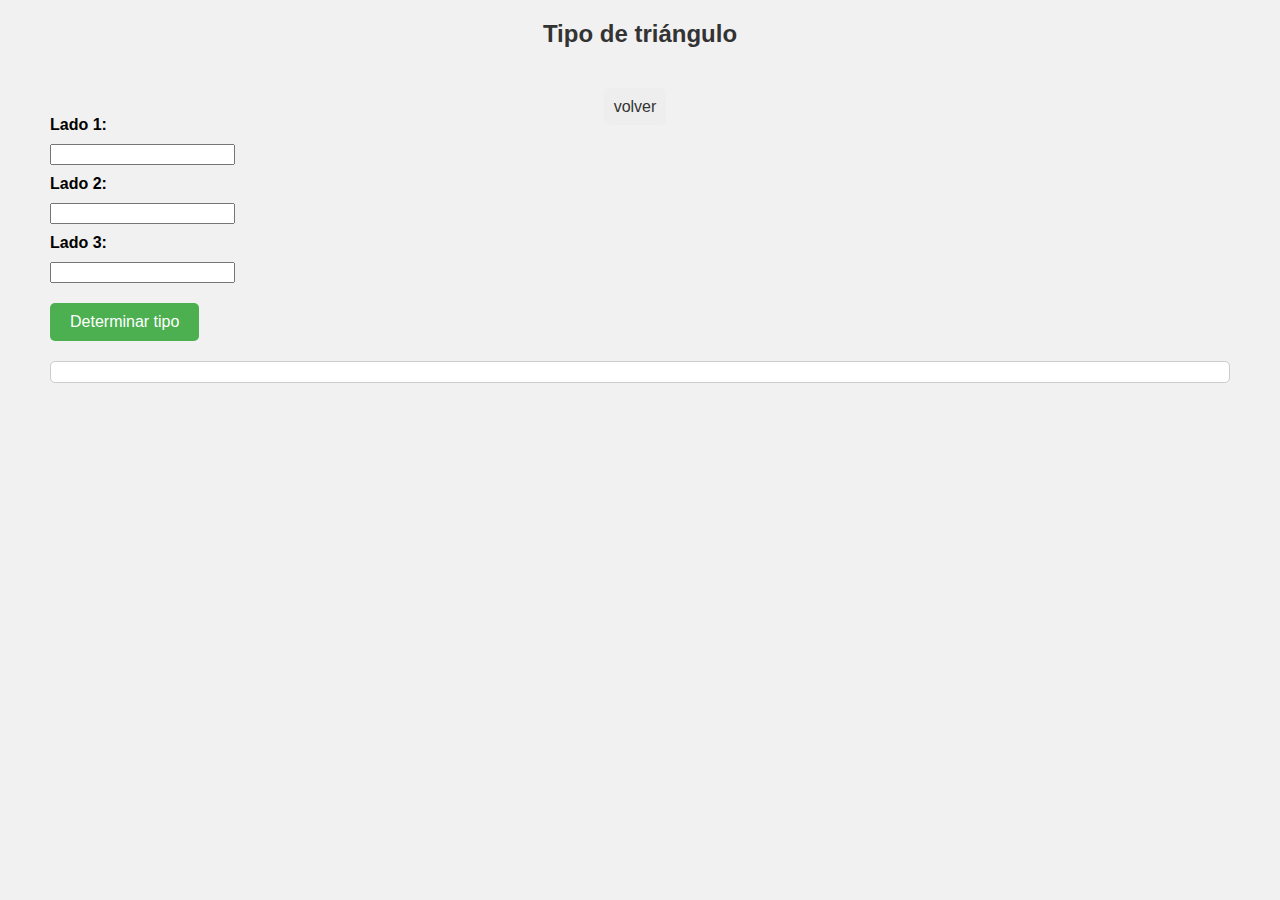
<file: reto4.html>
<!DOCTYPE html>
<html>
<head>
    <script src="js/reto4.js"></script>
    <link rel="stylesheet" href="css/styles.css">
    <link rel="stylesheet" href="css/cdf.css">
    <title>Reto 3</title>
</head>
<body>
    <h1>Tipo de triángulo</h1>
    <div class="container">
    <nav>
        <ul>
            <li><a href="index.html">volver</a></li>
            
        </ul>
    </nav>

    <div class="input-container">
        <label for="lado1">Lado 1:</label>
        <input type="number" id="lado1">
    </div>

    <div class="input-container">
        <label for="lado2">Lado 2:</label>
        <input type="number" id="lado2">
    </div>

    <div class="input-container">
        <label for="lado3">Lado 3:</label>
        <input type="number" id="lado3">
    </div>

    <button class="custom-button" onclick="determinarTipoTriangulo()">Determinar tipo</button>

    <div class="result" id="tipoTriangulo"></div>
</div>
</body>
</html>
</file>
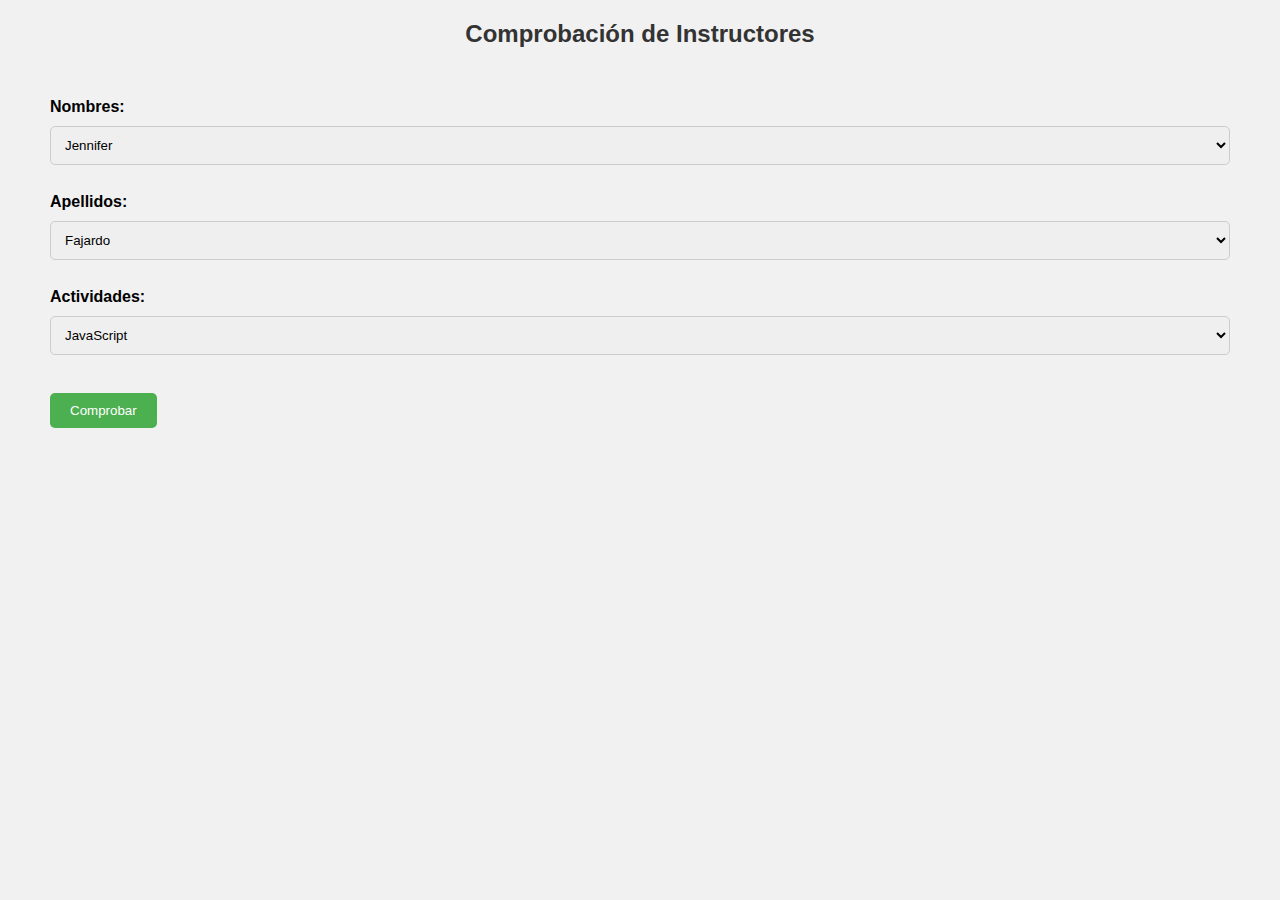
<file: reto5.html>
<!DOCTYPE html>
<html>
<head>
    <meta charset="UTF-8">
  <title>Comprobación de Instructores</title>
</head>
<body>
  <h1>Comprobación de Instructores</h1>
  <div class="container">
  <label for="nombres">Nombres:</label>
  <select id="nombres">
    <option value="Jennifer">Jennifer</option>
    <option value="Margarita">Margarita</option>
    <option value="Erik">Erik</option>
    <option value="Cristian">Cristian</option>
    <option value="Sandra">Sandra</option>
    <option value="Julio">Julio</option>
    <option value="Manuel">Manuel</option>
  </select>

  <br><br>

  <label for="apellidos">Apellidos:</label>
  <select id="apellidos">
    <option value="Fajardo">Fajardo</option>
    <option value="Guzman">Guzman</option>
    <option value="Granados">Granados</option>
    <option value="Buitrago">Buitrago</option>
    <option value="Rueda">Rueda</option>
    <option value="Buitrago">Buitrago</option>
    <option value="Garavito">Garavito</option>
  </select>

  <br><br>

  <label for="actividades">Actividades:</label>
  <select id="actividades">
    <option value="JavaScript">JavaScript</option>
    <option value="Prototipado">Prototipado</option>
    <option value="Java Avanzado">Java Avanzado</option>
    <option value="Diseño de Proyecto">Diseño de Proyecto</option>
    <option value="SQL">SQL</option>
    <option value="Derechos del Trabajo">Derechos del Trabajo</option>
    <option value="Python">Python</option>
  </select>

  <br><br>

  <button onclick="comprobarRespuesta()">Comprobar</button>
</div>
  <script src="js/reto5.js"></script>
  <link rel="stylesheet" href="css/styles.css">
</body>
</html>
</file>
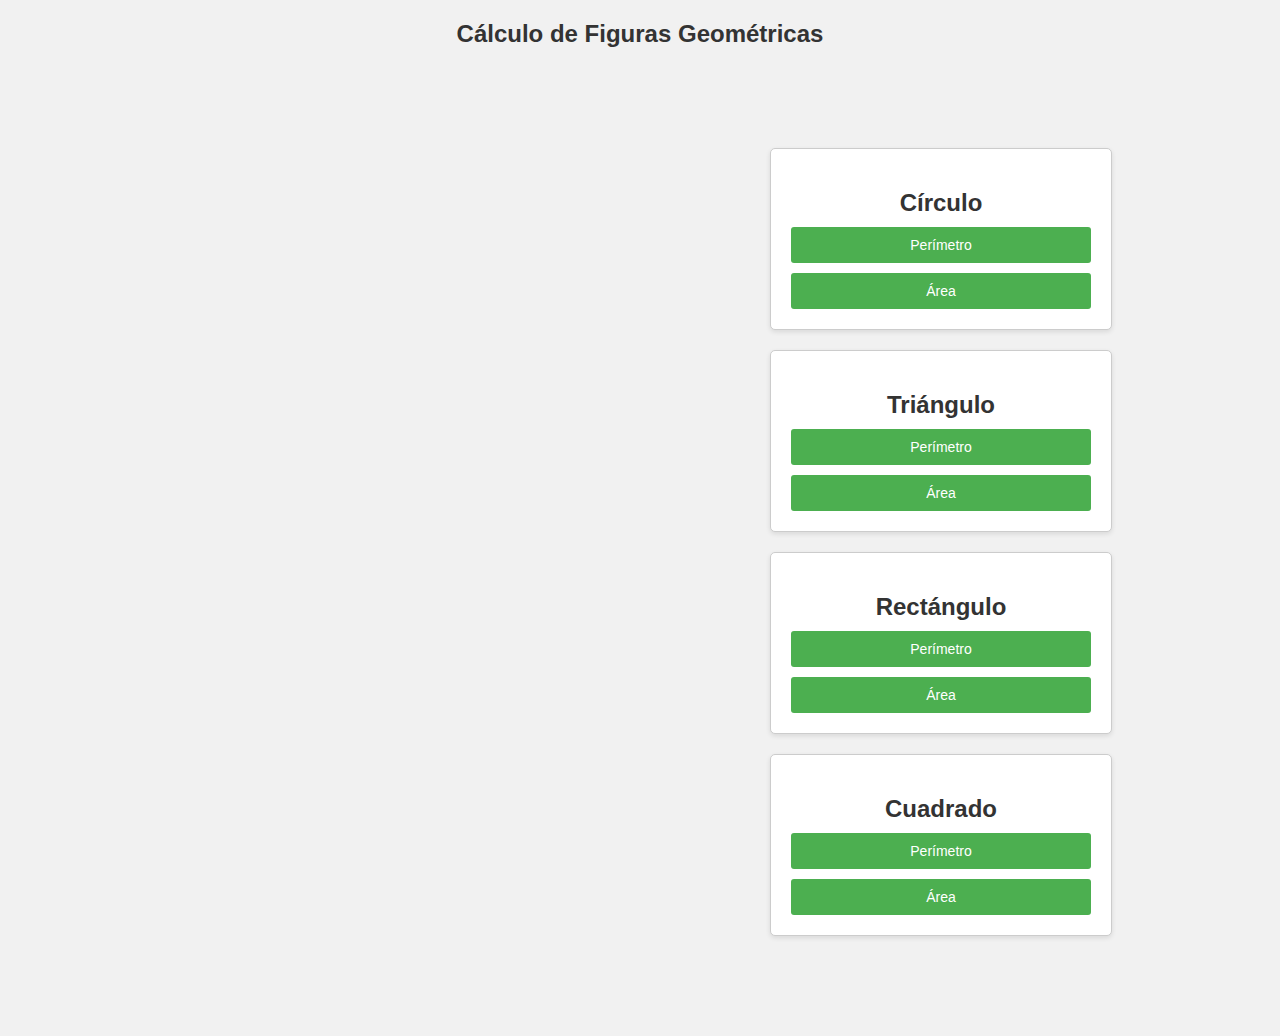
<file: reto6.html>
<!DOCTYPE html>
<html>
<head>
  <title>Cálculo de Figuras Geométricas</title>
  <style>
    .card {
      width: 300px;
      padding: 20px;
      margin: 20px;
      border: 1px solid #ccc;
      border-radius: 5px;
    }
    .card button {
      margin-top: 10px;
    }
    .modal {
      display: none;
      position: fixed;
      z-index: 1;
      left: 0;
      top: 0;
      width: 100%;
      height: 100%;
      overflow: auto;
      background-color: rgba(0, 0, 0, 0.5);
    }
    .modal-content {
      background-color: #fefefe;
      margin: 15% auto;
      padding: 20px;
      border: 1px solid #888;
      width: 80%;
      max-width: 400px;
      border-radius: 5px;
    }
    .modal-title {
      font-size: 24px;
      font-weight: bold;
      margin-bottom: 10px;
    }
    .modal-input {
      margin-bottom: 10px;
    }
    .modal-button {
      margin-top: 10px;
    }
  </style>
</head>
<body>
  <h1>Cálculo de Figuras Geométricas</h1>
<div class="container6">
  <div class="card">
    <h2>Círculo</h2>
    <button onclick="abrirModal('circulo')">Perímetro</button>
    <button onclick="abrirModal('circulo')">Área</button>
  </div>

  <div class="card">
    <h2>Triángulo</h2>
    <button onclick="abrirModal('triangulo')">Perímetro</button>
    <button onclick="abrirModal('triangulo')">Área</button>
  </div>

  <div class="card">
    <h2>Rectángulo</h2>
    <button onclick="abrirModal('rectangulo')">Perímetro</button>
    <button onclick="abrirModal('rectangulo')">Área</button>
  </div>

  <div class="card">
    <h2>Cuadrado</h2>
    <button onclick="abrirModal('cuadrado')">Perímetro</button>
    <button onclick="abrirModal('cuadrado')">Área</button>
  </div>

  <!-- Ventana Modal -->
  <div id="myModal" class="modal">
    <div class="modal-content">
      <span class="modal-title" id="modal-title"></span>
      <input type="number" class="modal-input" id="base" placeholder="Base">
      <input type="number" class="modal-input" id="altura" placeholder="Altura">
      <input type="number" class="modal-input" id="radio" placeholder="Radio">
      <input type="number" class="modal-input" id="lado" placeholder="Lado">
      <button onclick="cerrarModal()" class="modal-button">Cerrar</button>
      <button id="calcular-btn" class="modal-button">Calcular</button>
      <div id="resultado"></div>
    </div>
  </div>
</div>
  <script src="js/reto6.js"></script>
  <link rel="stylesheet" href="css/styles.css">
</body>
</html>
</file>
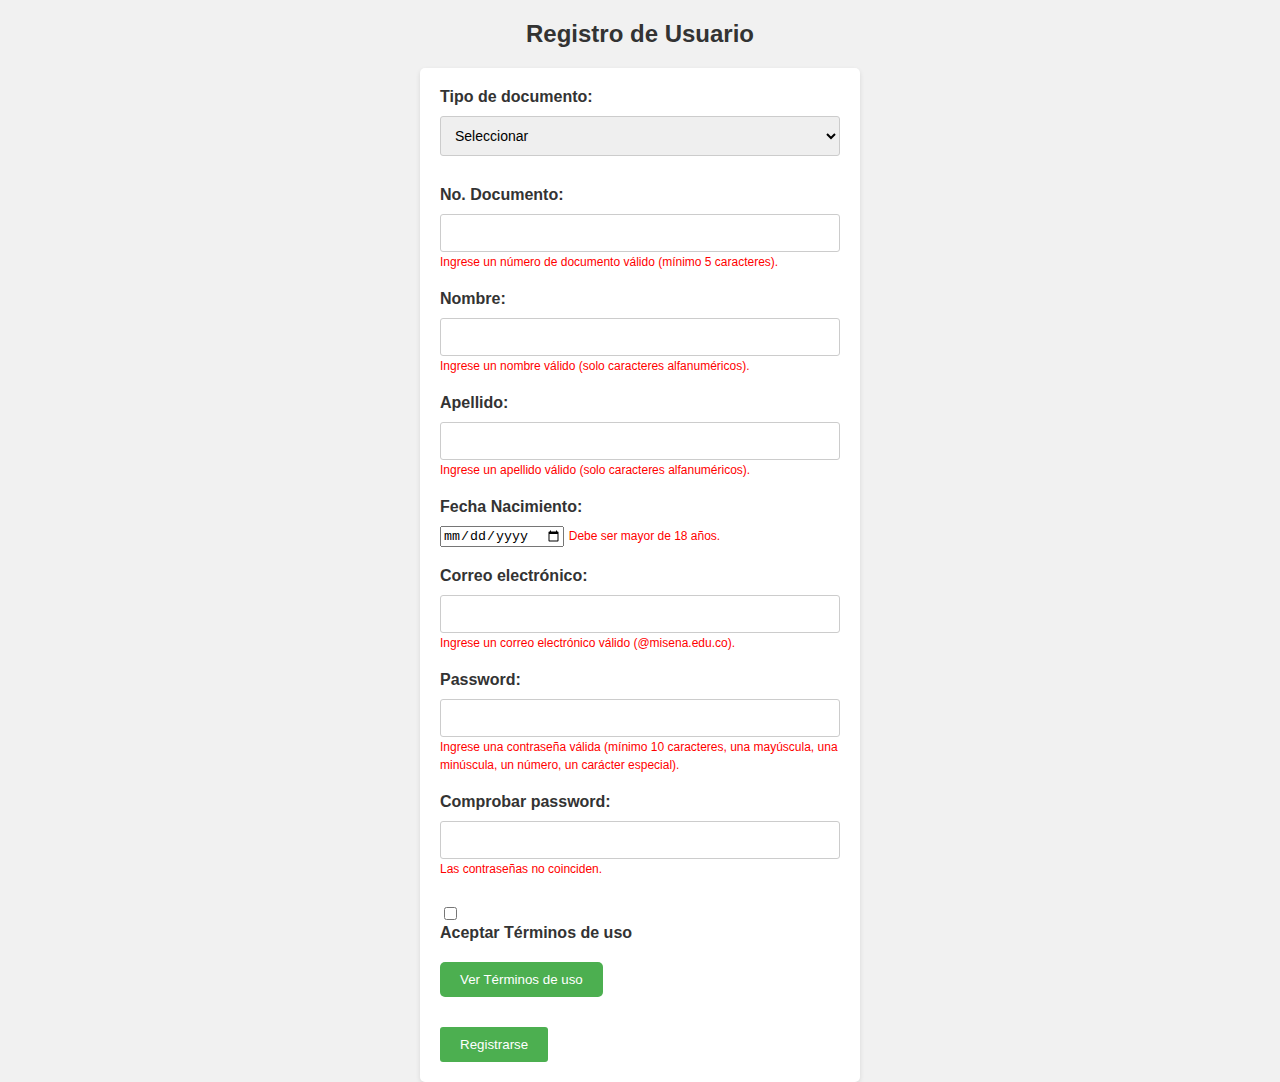
<file: reto7.html>
<!DOCTYPE html>
<html>
<head>
  <title>Registro de Usuario</title>
  <style>
    .form-group {
      margin-bottom: 20px;
    }
    .form-group label {
      display: block;
      font-weight: bold;
    }
    .form-group input[type="checkbox"] {
      display: inline-block;
      margin-right: 5px;
    }
    .error-message {
      color: red;
    }
    .modal {
      display: none;
      position: fixed;
      z-index: 1;
      left: 0;
      top: 0;
      width: 100%;
      height: 100%;
      overflow: auto;
      background-color: rgba(0, 0, 0, 0.5);
    }
    .modal-content {
      background-color: #fefefe;
      margin: 15% auto;
      padding: 20px;
      border: 1px solid #888;
      width: 80%;
      max-width: 400px;
      border-radius: 5px;
    }
  </style>
</head>
<body>
  <h1>Registro de Usuario</h1>

  <form id="registro-form">
    <div class="form-group">
      <label for="tipo-documento">Tipo de documento:</label>
      <select id="tipo-documento" required>
        <option value="">Seleccionar</option>
        <option value="CC">Cédula de Ciudadanía</option>
        <option value="TI">Tarjeta de Identidad</option>
        <option value="CE">Cédula de Extranjería</option>
      </select>
    </div>

    <div class="form-group">
      <label for="no-documento">No. Documento:</label>
      <input type="text" id="no-documento" required pattern="[0-9]{5,}">
      <span class="error-message">Ingrese un número de documento válido (mínimo 5 caracteres).</span>
    </div>

    <div class="form-group">
      <label for="nombre">Nombre:</label>
      <input type="text" id="nombre" required pattern="[A-Za-z0-9\s]+">
      <span class="error-message">Ingrese un nombre válido (solo caracteres alfanuméricos).</span>
    </div>

    <div class="form-group">
      <label for="apellido">Apellido:</label>
      <input type="text" id="apellido" required pattern="[A-Za-z0-9\s]+">
      <span class="error-message">Ingrese un apellido válido (solo caracteres alfanuméricos).</span>
    </div>

    <div class="form-group">
      <label for="fecha-nacimiento">Fecha Nacimiento:</label>
      <input type="date" id="fecha-nacimiento" required>
      <span class="error-message">Debe ser mayor de 18 años.</span>
    </div>

    <div class="form-group">
      <label for="correo">Correo electrónico:</label>
      <input type="text" id="correo" required pattern="[a-zA-Z0-9._%+-]+@misena.edu.co">
      <span class="error-message">Ingrese un correo electrónico válido (@misena.edu.co).</span>
    </div>

    <div class="form-group">
      <label for="password">Password:</label>
      <input type="password" id="password" required minlength="10" pattern="^(?=.*[a-z])(?=.*[A-Z])(?=.*\d)(?=.*[@$!%*?&])[A-Za-z\d@$!%*?&]{10,}$">
      <span class="error-message">Ingrese una contraseña válida (mínimo 10 caracteres, una mayúscula, una minúscula, un número, un carácter especial).</span>
    </div>

    <div class="form-group">
      <label for="comprobar-password">Comprobar password:</label>
      <input type="password" id="comprobar-password" required>
      <span class="error-message">Las contraseñas no coinciden.</span>
    </div>

    <div class="form-group">
      <input type="checkbox" id="aceptar-terminos" required>
      <label for="aceptar-terminos">Aceptar Términos de uso</label>
      <button id="ver-terminos-btn">Ver Términos de uso</button>
    </div>

    <button type="submit">Registrarse</button>
  </form>

  <!-- Ventana Modal -->
  <div id="myModal" class="modal">
    <div class="modal-content">
      <h2>Términos de uso</h2>
      <p>Aquí van los términos de uso del formulario de registro.</p>
      <button id="cerrar-modal">Cerrar</button>
    </div>
  </div>

  <script src="js/reto7.js"></script>
  <link rel="stylesheet" href="css/styles.css">
</body>
</html>
</file>
<file: css/styles.css>
.container{
  margin: 50px;
}

.container6{
  margin: 100px;
  margin-left: 750px;
  margin-right: 800px;
}
header h1 {
  display: block;
  font-size: 24px;
  text-align: center;
  margin-bottom: 20px;
  color: #fff;
}


/* Estilos generales */
body {
  margin: 0;
  padding: 0;
  font-family: Arial, sans-serif;
  background-color: #410505;
}

header {
  background-color: #333;
  color: #fff;
  padding: 20px;
}

nav ul {
  list-style-type: none;
  margin: 0;
  padding: 0;
  text-align: center;
}

nav ul li {
  display: inline-block;
  margin-right: 20px;
}

nav ul li a {
  color: #fff;
  text-decoration: none;
  padding: 10px;
  background-color: #ff8b78;
  border-radius: 5px;
  transition: background-color 0.3s ease;
}

nav ul li a:hover {
  background-color: #ff5247;
}

h1, h2 {
  font-size: 24px;
  text-align: center;
  margin-bottom: 20px;
  color: #ff6f61;
}

table {
  width: 100%;
  border-collapse: collapse;
  margin-top: 20px;
}

table th, table td {
  padding: 10px;
  border: 1px solid #ccc;
}

/* Estilos específicos para cada archivo HTML */
body.index {
  background-color: #f4f4f4;
}

body.reto1 {
  background-color: #f7f2ff;
}

body.reto2 {
  background-color: #e9f5fd;
}

body.reto3 {
  background-color: #fde5e2;
}

body.eventos {
  background-color: #f4f6e8;
}

body {
  font-family: Arial, sans-serif;
  background-color: #f5f5f5;
  margin: 0;
  padding: 20px;
}

h1 {
  color: #333;
  text-align: center;
}

nav ul {
  list-style: none;
  padding: 0;
  margin: 0;
}

nav ul li {
  display: inline-block;
  margin-right: 10px;
}

nav ul li a {
  color: #333;
  text-decoration: none;
  padding: 10px;
  border-radius: 5px;
  background-color: #eee;
}

.input-container {
  margin-bottom: 10px;
}

.input-container input[type="text"] {
  padding: 10px;
  font-size: 16px;
  border: 1px solid #ccc;
  border-radius: 5px;
  width: 200px;
}

.input-container button {
  padding: 10px 20px;
  font-size: 16px;
  border: none;
  border-radius: 5px;
  background-color: #4caf50;
  color: white;
  cursor: pointer;
}

.result {
  margin-top: 20px;
  padding: 10px;
  border: 1px solid #ccc;
  border-radius: 5px;
  background-color: #fff;
}

/*body {
  background-image: url('/img/fondo.jpg');
  background-size: cover;
  background-position: center;
  background-repeat: no-repeat;
}*/
/*reto 5*/

body {
  font-family: Arial, sans-serif;
  background-color: #f2f2f2;
  padding: 20px;
}

h1 {
  text-align: center;
  color: #333;
  margin-bottom: 20px;
}

label {
  display: block;
  font-weight: bold;
  margin-bottom: 10px;
}

select {
  width: 100%;
  padding: 10px;
  border-radius: 5px;
  border: 1px solid #ccc;
  margin-bottom: 10px;
}

button {
  padding: 10px 20px;
  background-color: #4CAF50;
  color: white;
  border: none;
  border-radius: 5px;
  cursor: pointer;
  margin-top: 10px;
}

button:hover {
  background-color: #45a049;
}

button:disabled {
  background-color: #ccc;
  cursor: not-allowed;
}
/*reto 6*/
body {
  font-family: Arial, sans-serif;
  background-color: #f1f1f1;
  margin: 0;
  padding: 0;
}

h1 {
  color: #333;
  text-align: center;
  margin: 20px 0;
}

.card {
  width: 300px;
  padding: 20px;
  margin: 20px;
  border: 1px solid #ccc;
  border-radius: 5px;
  background-color: #fff;
  box-shadow: 0 2px 5px rgba(0, 0, 0, 0.1);
}

.card h2 {
  color: #333;
  text-align: center;
  margin-bottom: 10px;
}

.card button {
  display: block;
  width: 100%;
  padding: 10px;
  margin-top: 10px;
  border: none;
  border-radius: 3px;
  background-color: #4caf50;
  color: #fff;
  font-size: 14px;
  text-align: center;
  cursor: pointer;
}

.modal {
  display: none;
  position: fixed;
  z-index: 1;
  left: 0;
  top: 0;
  width: 100%;
  height: 100%;
  overflow: auto;
  background-color: rgba(0, 0, 0, 0.5);
}

.modal-content {
  background-color: #fefefe;
  margin: 15% auto;
  padding: 20px;
  border: 1px solid #888;
  width: 80%;
  max-width: 400px;
  border-radius: 5px;
}

.modal-title {
  font-size: 24px;
  font-weight: bold;
  margin-bottom: 10px;
}

.modal-input {
  width: 100%;
  padding: 10px;
  margin-bottom: 10px;
  border-radius: 3px;
  border: 1px solid #ccc;
  box-sizing: border-box;
}

.modal-button {
  display: block;
  width: 100%;
  padding: 10px;
  margin-top: 10px;
  border: none;
  border-radius: 3px;
  background-color: #4caf50;
  color: #fff;
  font-size: 14px;
  text-align: center;
  cursor: pointer;
}

#resultado {
  margin-top: 20px;
  text-align: center;
  font-weight: bold;
}


/*Reto 7*/

body {
  font-family: Arial, sans-serif;
  background-color: #f1f1f1;
}

h1 {
  color: #333;
  text-align: center;
}

form {
  max-width: 400px;
  margin: 0 auto;
  background-color: #fff;
  padding: 20px;
  border-radius: 5px;
  box-shadow: 0 2px 5px rgba(0, 0, 0, 0.1);
}

.form-group label {
  color: #333;
  font-weight: bold;
}

.form-group input[type="text"],
.form-group input[type="password"],
.form-group select {
  width: 100%;
  padding: 10px;
  border-radius: 3px;
  border: 1px solid #ccc;
  box-sizing: border-box;
  font-size: 14px;
}

.error-message {
  color: red;
  font-size: 12px;
}

.form-group input[type="checkbox"],
.form-group button {
  margin-top: 10px;
}

button[type="submit"] {
  background-color: #4caf50;
  color: #fff;
  border: none;
  padding: 10px 20px;
  border-radius: 3px;
  cursor: pointer;
}

.modal {
  display: none;
  position: fixed;
  z-index: 1;
  left: 0;
  top: 0;
  width: 100%;
  height: 100%;
  overflow: auto;
  background-color: rgba(0, 0, 0, 0.5);
}

.modal-content {
  background-color: #fefefe;
  margin: 15% auto;
  padding: 20px;
  border: 1px solid #888;
  width: 80%;
  max-width: 400px;
  border-radius: 5px;
}

.modal h2 {
  color: #333;
}

.modal p {
  color: #555;
  margin-bottom: 20px;
}

.modal button {
  background-color: #4caf50;
  color: #fff;
  border: none;
  padding: 10px 20px;
  border-radius: 3px;
  cursor: pointer;
}

.modal button:focus {
  outline: none;
}

/* Color sólido utilizando un nombre de color */
.elemento {
  background-color: red;
}

/* Color sólido utilizando un valor hexadecimal */
.elemento {
  background-color: #ff0000;
}

/* Color sólido utilizando valores RGB */
.elemento {
  background-color: rgb(255, 0, 0);
}

/* Color sólido utilizando valores HSL */
.elemento {
  background-color: hsl(0, 100%, 50%);
}
</file>
<file: css/cdf.css>
.custom-button {
    padding: 10px 20px;
    font-size: 16px;
    border: none;
    border-radius: 5px;
    background-color: #4caf50;
    color: white;
    cursor: pointer;
    transition: background-color 0.3s ease;
  }
  
  .custom-button:hover {
    background-color: #45a049;
  }
</file>
